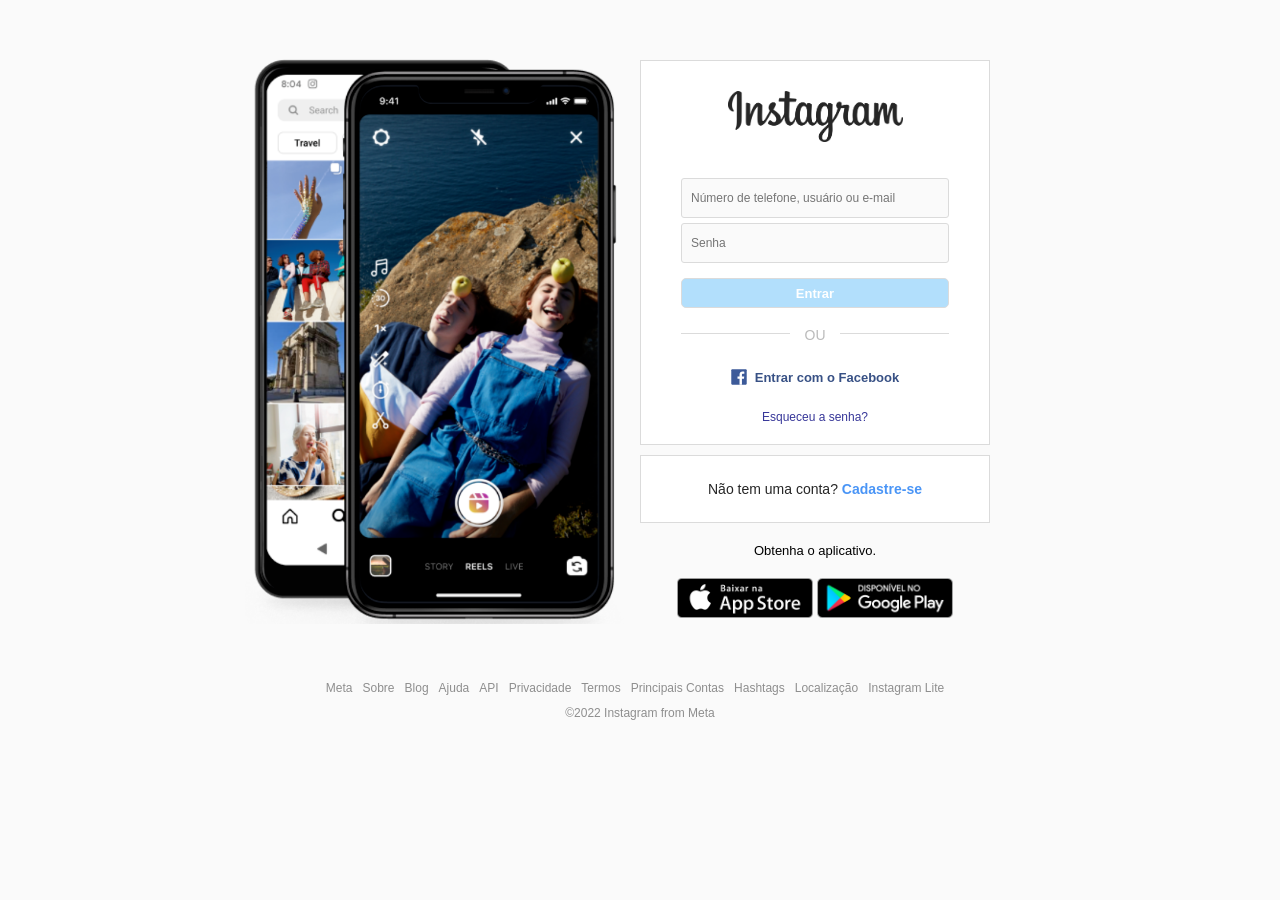
<file: CLONE_HOME_INSTAGRAM/index.html>
<!DOCTYPE html>
<html lang="en">
  <head>
    <meta charset="UTF-8" />
    <meta http-equiv="X-UA-Compatible" content="IE=edge" />
    <meta name="viewport" content="width=device-width, initial-scale=1.0" />
    <title>Instagram</title>
    <link rel="stylesheet" href="css/styles.css" />
    <link rel="shortcut icon" href="img/favicon.png" type="image/x-icon" />
  </head>
  <body>
    <main>
      <div id="main-container">
        <!-- Banner Container -->
        <div id="banner-container">
          <img src="img/banner2.png" alt="Crie uma conta no Instagram" />
        </div>
        <!-- Login e Registro -->
        <div id="form-container">
          <div id="form-box">
            <img id="logo-insta" src="img/logo_instagram.png" alt="Instagram" />
            <form id="login-form">
              <input
                type="text"
                name="username"
                placeholder="Número de telefone, usuário ou e-mail"
              />
              <input type="password" name="password" placeholder="Senha" />
              <input type="submit" value="Entrar" />
            </form>
            <div class="separator">
              <div class="line"></div>
              <span>Ou</span>
            </div>
            <div id="other-links">
              <div id="facebook-login">
                <a href="#">
                  <img src="img/logo_facebook.svg" alt="Facebook Login" />
                  <span>Entrar com o Facebook</span>
                </a>
              </div>
              <div id="forgot-pass">
                <a href="#">Esqueceu a senha?</a>
              </div>
            </div>
          </div>
          <div id="register-container">
            <p>Não tem uma conta? <a href="#">Cadastre-se</a></p>
          </div>
          <div id="get-app-container">
            <p>Obtenha o aplicativo.</p>
            <a href="#">
              <img src="img/apple_btn.png" alt="Apple Store" />
            </a>
            <a href="#">
              <img src="img/gplay_btn.png" alt="Google Play" />
            </a>
          </div>
        </div>
      </div>
    </main>
    <footer>
      <nav>
        <ul id="footer-links">
          <li><a href="#">Meta</a></li>
          <li><a href="#">Sobre</a></li>
          <li><a href="#">Blog</a></li>
          <li><a href="#">Ajuda</a></li>
          <li><a href="#">API</a></li>
          <li><a href="#">Privacidade</a></li>
          <li><a href="#">Termos</a></li>
          <li><a href="#">Principais Contas</a></li>
          <li><a href="#">Hashtags</a></li>
          <li><a href="#">Localização</a></li>
          <li><a href="#">Instagram Lite</a></li>
        </ul>
      </nav>
      <p id="copyright">&copy;2022 Instagram from Meta</p>
    </footer>
  </body>
</html>
</file>
<file: CLONE_HOME_INSTAGRAM/css/styles.css>
/* GERAL */
* {
    margin: 0;
    padding: 0;
    box-sizing: border-box;
    font-family: Helvetica;
  }
  
  body {
    background-color: #fafafa;
  }
  
  /* CONTAINERS */
  #main-container {
    display: flex;
    margin-top: 30px;
  }
  
  #banner-container,
  #form-container {
    flex: 1 1 0;
    width: 50%;
  }
  
  #banner-container {
    text-align: right;
  }
  
  #banner-container img {
    width: 100%;
    margin-right: 15px;
    margin-top: 25px;
    max-width: 380px;
  }
  
  #form-container {
    text-align: center;
  }
  
  /* LOGIN FORM */
  #form-box {
    background-color: #fff;
    border: 1px solid #dbdbdb;
    width: 350px;
    margin-top: 30px;
  }
  
  #logo-insta {
    width: 175px;
    height: 51px;
    margin: 30px auto 12px;
  }
  
  #login-form {
    margin-top: 20px;
  }
  
  #login-form input {
    display: block;
    font-size: 12px;
    padding: 12px 9px;
    background-color: #fafafa;
    border: 1px solid #dbdbdb;
    border-radius: 3px;
    width: 268px;
    margin: 5px auto;
  }
  
  #login-form input[type="submit"] {
    background-color: #b2dffc;
    color: #fff;
    margin-top: 15px;
    border-radius: 5px;
    height: 30px;
    font-size: 13px;
    padding: 0;
    font-weight: bold;
  }
  
  /* SEPARADOR */
  .separator {
    position: relative;
  }
  
  .line {
    border-top: 1px solid #dbdbdb;
    width: 268px;
    margin: 25px auto 35px;
  }
  
  .separator span {
    position: absolute;
    text-transform: uppercase;
    color: #bbb;
    background-color: #fff;
    top: -6px;
    width: 50px;
    margin-left: -25px;
    font-size: 14px;
  }
  
  /* FACEBOOK LOGIN */
  #facebook-login {
    margin-bottom: 25px;
  }
  
  #facebook-login a {
    text-decoration: none;
    color: #385185;
    display: flex;
    align-items: center;
    justify-content: center;
  }
  
  #facebook-login img {
    width: 16px;
    height: 16px;
    margin-right: 8px;
  }
  
  #facebook-login span {
    font-weight: bold;
    font-size: 13px;
    margin-top: 1px;
  }
  
  /* FORGOT PASSWORD */
  #forgot-pass {
    margin-bottom: 20px;
    font-size: 12px;
  }
  
  #forgot-pass a {
    text-decoration: none;
    color: #373799;
  }
  
  /* REGISTER */
  #register-container {
    background-color: #fff;
    border: 1px solid #dbdbdb;
    width: 350px;
    margin-top: 10px;
    padding: 25px;
  }
  
  #register-container p {
    font-size: 14px;
    color: #262626;
  }
  
  #register-container a {
    color: #4a95f6;
    font-weight: bold;
    text-decoration: none;
  }
  
  /* GET APP */
  #get-app-container {
    text-align: center;
    width: 350px;
  }
  
  #get-app-container p {
    margin: 20px 0;
    font-size: 13px;
  }
  
  #get-app-container a {
    text-decoration: none;
  }
  
  #get-app-container img {
    width: 136px;
    height: 40px;
  }
  
  /* FOOTER */
  footer {
    text-align: left;
    width: 1000px;
    margin: 50px auto;
    display: flex;
    flex-direction: column;
    justify-content: center;
    align-items: center;
  }
  
  footer #footer-links {
    display: flex;
    list-style: none;
  }
  
  #footer-links li {
    margin-right: 10px;
  }
  
  #footer-links a,
  #copyright {
    text-decoration: none;
    color: #8e8e8e;
    font-size: 12px;
  }
  
  #copyright {
    margin-top: 10px;
  }
  
  /* MOBILE */
  @media (max-width: 450px) {
    body {
      background-color: #fff;
    }
  
    #banner-container {
      display: none;
    }
  
    #main-container,
    #form-box {
      margin-top: 0;
    }
  
    #form-container,
    #form-box,
    #register-container,
    #get-app-container {
      width: 100%;
      border: none;
    }
  
    footer {
      width: 90%;
    }
  
    #footer-links {
      flex-wrap: wrap;
      justify-content: center;
    }
  
    #footer-links {
      margin-bottom: 10px;
    }
  }
</file>
